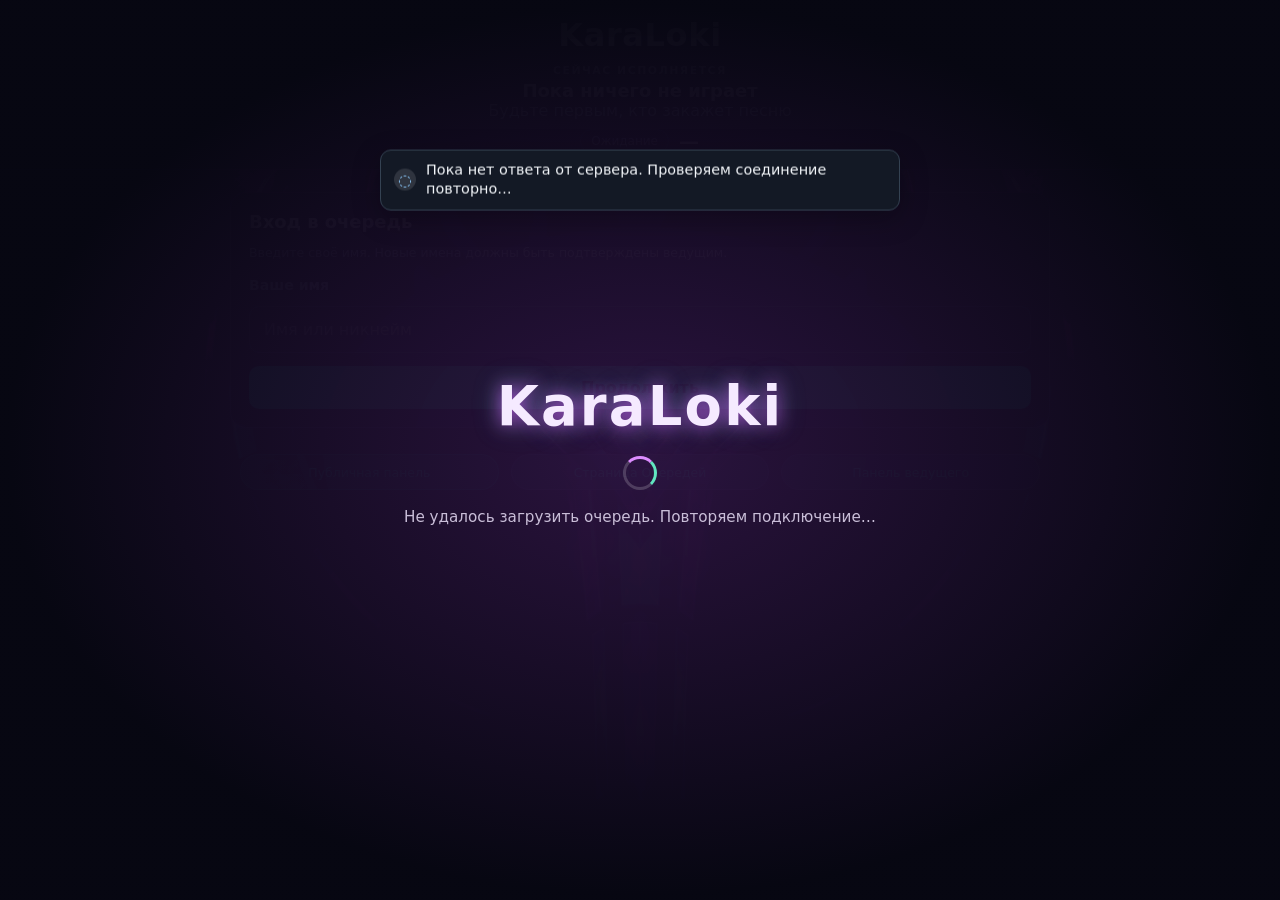
<file: index.html>
<!doctype html>
<html lang="ru">
<head>
  <meta charset="utf-8">
  <meta name="viewport" content="width=device-width, initial-scale=1">
  <meta name="theme-color" content="#090914">
  <title>KaraLoki v1.9.5 — Очередь караоке</title>
  <link rel="stylesheet" href="css/style.css?v=1952">
</head>
<body>
  <div id="global-notifications" class="global-notifications" aria-live="polite" aria-atomic="false"></div>
  <div id="startup-loading" class="startup-loading" role="status" aria-live="polite"><div class="loading-mark">KaraLoki</div><div class="loading-spinner"></div><div class="loading-text" id="startup-loading-text">Подключаемся к очереди…</div></div>
  <header class="site-header">
    <div class="brand">KaraLoki</div>
    <div class="now-playing">
      <div class="eyebrow">СЕЙЧАС ИСПОЛНЯЕТСЯ</div>
      <div id="current-song" class="current-title">Пока ничего не играет</div>
      <div id="current-requester" class="muted">Будьте первым, кто закажет песню</div>
      <div class="timer-line"><span id="playback-state" class="status-pill">Ожидание</span><span id="countdown" class="countdown">—</span></div>
    </div>
  </header>

  <main class="page">
    <section class="panel" id="guest-login-panel">
      <h2>Вход в очередь</h2>
      <p class="small muted">Введите своё имя. Новые имена должны быть подтверждены ведущим.</p>
      <form id="guest-login-form">
        <label for="guest-name-input">Ваше имя</label>
        <input id="guest-name-input" maxlength="32" autocomplete="nickname" placeholder="Имя или никнейм" required>
        <button type="submit" class="primary" id="guest-login-button">Продолжить</button>
        <p id="guest-login-message" class="message" aria-live="polite"></p>
      </form>
    </section>

    <section class="panel hidden" id="guest-pending-panel">
      <h2>Ожидайте подтверждения</h2>
      <p id="pending-message" class="message" aria-live="polite">Ожидайте подтверждения Администратора.</p>
      <p><strong id="pending-name"></strong></p>
      <button type="button" class="quiet compact" id="pending-rename">Изменить имя</button>
      <button type="button" id="pending-logout" class="quiet">Выйти</button>
    </section>

    <section class="panel hidden" id="guest-session-occupied-panel">
      <h2>Пользователь уже активен</h2>
      <p id="session-occupied-message" class="message">Это имя используется на другом устройстве.</p>
      <button type="button" class="quiet" id="occupied-cancel">Отмена</button>
    </section>
    <section class="panel hidden" id="guest-banned-panel">
      <h2>Доступ временно ограничен</h2>
      <p id="guest-ban-message" class="notice notice-ban"></p>
      <button type="button" id="banned-logout" class="quiet">Выйти</button>
    </section>

    <div id="public-content" class="hidden">
      <section class="panel request-panel">
                  <div class="section-heading">
          <h2>Заказать песню</h2>
        <div class="guest-heading-actions"><span class="count-pill">Вы: <strong id="confirmed-guest-name"></strong></span><button type="button" class="quiet compact" id="confirmed-rename">Изменить имя</button><button type="button" id="guest-logout" class="quiet compact hidden">Выйти</button></div>
        </div>
        <form id="request-form">
          <div class="field-row" id="request-fields">
            <label>Название песни
              <input id="song-input" name="song" maxlength="140" placeholder="Например: Take On Me" required>
            </label>
            <label>Исполнитель
              <input id="artist-input" name="artist" maxlength="100" placeholder="Например: a-ha">
            </label>
          </div>
          <button type="submit" id="request-button" class="primary">Добавить в очередь</button>
          <p id="request-message" class="message" aria-live="polite"></p>
          <div id="cooldown-box" class="cooldown hidden" aria-live="polite">
            <div>Пожалуйста подождите перед заказом следующей песни</div>
            <strong id="cooldown-countdown">15:00</strong>
          </div>
          <p id="guest-ban-inline" class="notice notice-ban hidden" aria-live="polite"></p>
        </form>
      </section>

      <section class="panel">
        <div class="section-heading"><h2>Трэклист</h2><span id="queue-count" class="count-pill">0 песен</span></div>
        <ol id="queue-list" class="queue-list"><li class="empty">Очередь пока пуста. Закажите первую песню!</li></ol>
      </section>
    </div>

    <footer class="footer footer-nav muted"><span aria-current="page">Публичная панель</span><a href="queue.html">Страница Очередей</a><a href="admin.html">Панель ведущего</a></footer>
  </main>
  <script src="js/config.js?v=1952"></script>
  <script src="js/state-sync.js?v=1952"></script>
  <script src="js/app.js?v=1952"></script>
</body>
</html>
</file>
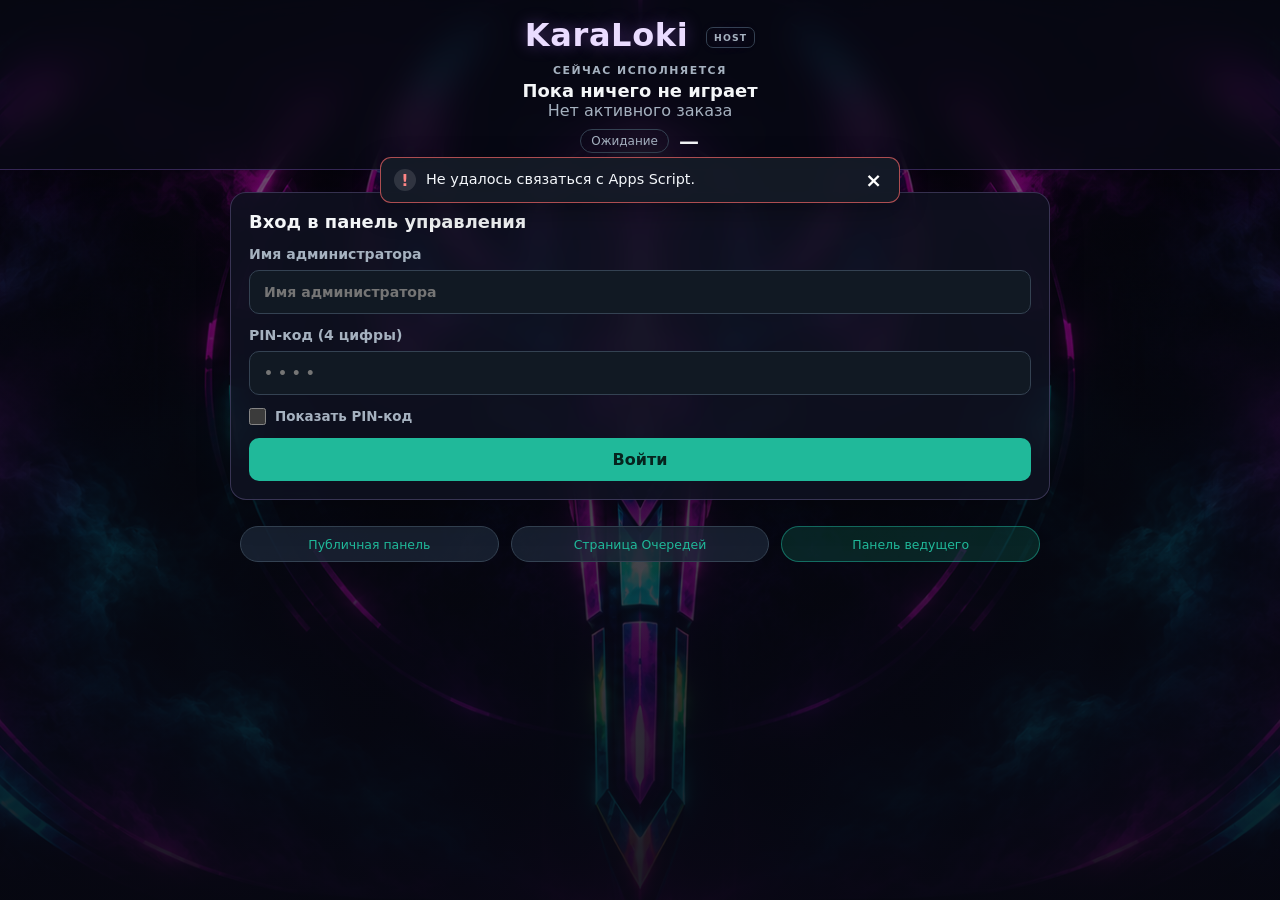
<file: admin.html>
<!doctype html>
<html lang="ru">
<head>
  <meta charset="utf-8">
  <meta name="viewport" content="width=device-width, initial-scale=1">
  <meta name="theme-color" content="#090914">
  <meta name="referrer" content="no-referrer">
  <title>KaraLoki v1.9.5 — Панель ведущего</title>
  <link rel="stylesheet" href="css/style.css?v=1952">
</head>
<body>
  <div id="global-notifications" class="global-notifications" aria-live="polite" aria-atomic="false"></div>
  <div id="startup-loading" class="startup-loading is-hidden" role="status" aria-live="polite"><div class="loading-mark">KaraLoki</div><div class="loading-spinner"></div><div class="loading-text">Открываем панель…</div></div>
  <header class="site-header">
    <div class="brand">KaraLoki <span class="admin-brand">HOST</span></div>
    <div class="now-playing">
      <div class="eyebrow">СЕЙЧАС ИСПОЛНЯЕТСЯ</div>
      <div id="current-song" class="current-title">Пока ничего не играет</div>
      <div id="current-requester" class="muted">Нет активного заказа</div>
      <div class="timer-line"><span id="playback-state" class="status-pill">Ожидание</span><span id="countdown" class="countdown">—</span></div>
    </div>
  </header>

  <main class="page admin-page">
    <section class="panel" id="login-panel">
      <h2>Вход в панель управления</h2>
      <form id="admin-login-form">
        <label for="admin-username">Имя администратора
          <input id="admin-username" type="text" maxlength="64" autocomplete="username" placeholder="Имя администратора" required>
        </label>
        <label for="admin-pin">PIN-код (4 цифры)
          <input id="admin-pin" type="password" inputmode="numeric" pattern="[0-9]{4}" maxlength="4" autocomplete="current-password" placeholder="••••" required>
        </label>
        <label class="visibility-toggle">
          <input id="show-admin-pin" type="checkbox">
          <span>Показать PIN-код</span>
        </label>
        <button class="primary" type="submit" id="login-button">Войти</button>
        <p id="login-message" class="message" aria-live="polite"></p>
      </form>
    </section>

    <div id="admin-loading" class="admin-loading hidden" role="status" aria-live="polite"><span class="loading-spinner"></span><span id="admin-loading-text">Выполняем действие…</span></div>
    <div id="admin-content" class="hidden">
      <section class="panel admin-workspace">
        <div class="section-heading">
          <h2>Панель ведущего</h2>
          <button id="lock-button" class="quiet compact" type="button">Выйти</button>
        </div>
        <nav class="admin-tabs" aria-label="Разделы панели">
          <button class="admin-tab active" type="button" data-tab="queue-tab">Очередь</button>
          <button class="admin-tab" type="button" data-tab="history-tab">История</button>
          <button class="admin-tab" type="button" data-tab="users-tab">Пользователи <span id="pending-count" class="tab-count">0</span></button>
          <button class="admin-tab" type="button" data-tab="settings-tab">Настройки</button>
        </nav>
      </section>

      <div id="queue-tab" class="admin-tab-panel">

        <section class="panel admin-request-workspace">
          <div class="playback-controls-section">
            <h2>Управление воспроизведением</h2>
            <div class="control-grid">
              <button id="pause-button" class="primary" type="button">Ⅱ Пауза</button>
              <button id="skip-button" class="secondary" type="button">Пропустить ⏭</button>
              <button id="event-mode-button" class="secondary" type="button">Выключить заказы</button>
            </div>
            <p id="control-message" class="message" aria-live="polite"></p>
          </div>
          <div class="admin-request-section">
          <h2>Заказать песню</h2>
          <form id="admin-request-form">
            <div class="field-row" id="admin-request-fields">
              <label>Название песни
                <input id="admin-song-input" maxlength="140" placeholder="Название песни" required>
              </label>
              <label>Исполнитель
                <input id="admin-artist-input" maxlength="100" placeholder="Исполнитель (необязательно)">
              </label>
            </div>
            <button class="primary" id="admin-request-button" type="submit">Добавить в очередь</button>
            <p id="admin-request-message" class="message" aria-live="polite"></p>
          </form>
          </div>
        </section>

        <section class="panel">
          <div class="section-heading"><h2>Очередь</h2><span id="queue-count" class="count-pill">0 песен</span></div>
          <ol id="queue-list" class="queue-list"><li class="empty">Очередь пуста.</li></ol>
          <div class="queue-footer-actions"><button id="shuffle-button" class="icon-button shuffle-icon-button" type="button" title="Перемешать песни" aria-label="Перемешать песни"><svg viewBox="0 0 24 24" aria-hidden="true"><path d="M16 3h5v5M4 20 21 3M21 16v5h-5M15 15l6 6M4 4l5 5"/></svg></button><button id="clear-queue-button" class="danger" type="button">Очистить очередь</button></div>
          <p id="queue-message" class="message" aria-live="polite"></p>
        </section>

      </div>

      <div id="history-tab" class="admin-tab-panel hidden">
        <section class="panel">
          <div class="section-heading history-section-heading">
            <h2>История песен</h2>
            <div class="history-heading-actions"><button id="clear-history-button" class="quiet compact" type="button">Очистить</button><span id="history-count" class="count-pill">0</span></div>
          </div>
          <ol id="history-list" class="queue-list history-list"><li class="empty">История пока пуста.</li></ol>
        </section>
      </div>

      <div id="users-tab" class="admin-tab-panel hidden">
        <section class="panel">
          <div class="section-heading"><h2>Ожидают подтверждения</h2><span id="pending-list-count" class="count-pill">0</span></div>
          <ol id="pending-users-list" class="user-list"><li class="empty">Нет ожидающих пользователей.</li></ol>
        </section>

        <section class="panel">
          <div class="section-heading"><h2>Подтверждённые пользователи</h2><span id="confirmed-count" class="count-pill">0</span></div>
          <ol id="confirmed-users-list" class="user-list"><li class="empty">Пока нет подтверждённых пользователей.</li></ol>
          <p id="users-message" class="message" aria-live="polite"></p>
        </section>
      </div>
      <div id="settings-tab" class="admin-tab-panel hidden">
        <section class="panel">
          <h2>Настройки мероприятия</h2>
          <label class="visibility-toggle"><input id="autoplay-setting" type="checkbox" checked> Автоматически запускать следующую песню</label>
          <label>Длительность песни (М:СС)<input id="song-duration-setting" type="text" inputmode="numeric" pattern="[0-9]{1,2}:[0-5][0-9]" placeholder="5:00" value="5:00"></label>
          <label>Задержка между заявками (М:СС)<input id="cooldown-setting" type="text" inputmode="numeric" pattern="[0-9]{1,3}:[0-5][0-9]" placeholder="15:00" value="15:00" maxlength="6"></label>
          <button id="save-settings-button" class="primary" type="button">Сохранить настройки</button>
          <p id="settings-message" class="message" aria-live="polite"></p>
        </section>
      </div>
    </div>

    <footer class="footer footer-nav muted"><a href="index.html">Публичная панель</a><a href="queue.html">Страница Очередей</a><span aria-current="page">Панель ведущего</span></footer>
  </main>
  <script src="js/config.js?v=1952"></script>
  <script src="js/state-sync.js?v=1952"></script>
  <script src="js/admin.js?v=1952"></script>
</body>
</html>
</file>
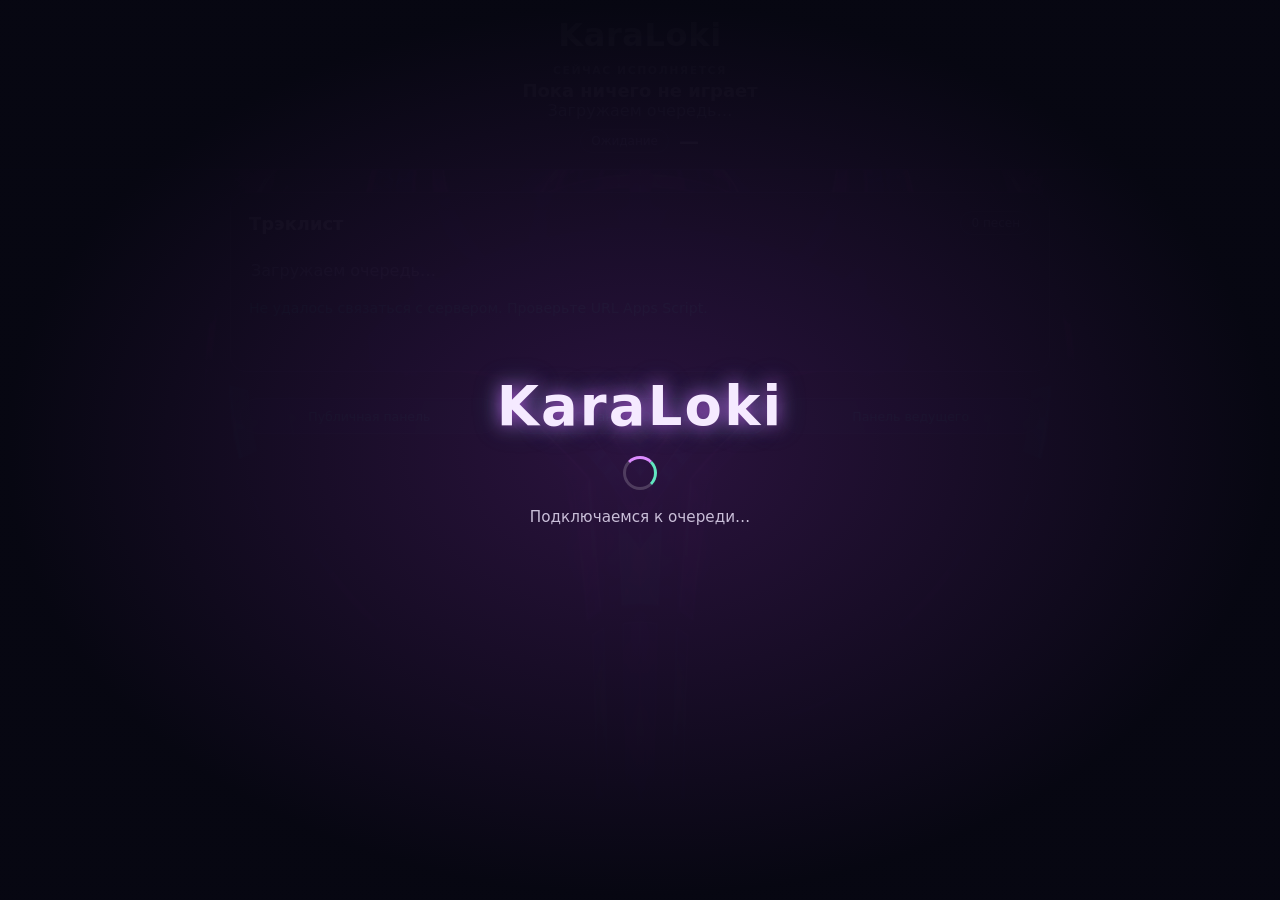
<file: queue.html>
<!doctype html>
<html lang="ru">
<head>
  <meta charset="utf-8">
  <meta name="viewport" content="width=device-width, initial-scale=1">
  <meta name="theme-color" content="#090914">
  <title>KaraLoki v1.9.5 — Страница Очередей</title>
  <link rel="stylesheet" href="css/style.css?v=1952">
</head>
<body>
  <div id="startup-loading" class="startup-loading" role="status" aria-live="polite">
    <div class="loading-mark">KaraLoki</div><div class="loading-spinner"></div>
    <div class="loading-text" id="startup-loading-text">Подключаемся к очереди…</div>
  </div>
  <header class="site-header">
    <div class="brand">KaraLoki</div>
    <div class="now-playing">
      <div class="eyebrow">СЕЙЧАС ИСПОЛНЯЕТСЯ</div>
      <div id="current-song" class="current-title">Пока ничего не играет</div>
      <div id="current-requester" class="muted">Загружаем очередь…</div>
      <div class="timer-line"><span id="playback-state" class="status-pill">Ожидание</span><span id="countdown" class="countdown">—</span></div>
    </div>
  </header>
  <main class="page queue-only-page">
    <section class="panel">
      <div class="section-heading"><h2>Трэклист</h2><span id="queue-count" class="count-pill">0 песен</span></div>
      <ol id="queue-list" class="queue-list"><li class="empty">Загружаем очередь…</li></ol>
      <p id="queue-error" class="message hidden" role="status" aria-live="polite"></p>
    </section>
    <footer class="footer footer-nav muted"><a href="index.html">Публичная панель</a><span aria-current="page">Страница Очередей</span><a href="admin.html">Панель ведущего</a></footer>
  </main>
  <script src="js/config.js?v=1952"></script>
  <script src="js/state-sync.js?v=1952"></script>
  <script src="js/queue.js?v=1952"></script>
</body>
</html>
</file>
<file: css/style.css>
:root {
  color-scheme: dark;
  --bg:#10151d; --panel:#1a222d; --panel2:#202b38; --text:#f4f6f8;
  --muted:#a6b2c0; --accent:#20b99a; --accent-dark:#11836e; --border:#344252;
  font-family:Inter,ui-sans-serif,system-ui,-apple-system,BlinkMacSystemFont,"Segoe UI",sans-serif;
}
*{box-sizing:border-box}
body{margin:0;background:var(--bg);color:var(--text)}
a{color:var(--accent);text-decoration:none}a:hover{text-decoration:underline}
.site-header{position:sticky;top:0;z-index:10;background:rgba(16,21,29,.96);backdrop-filter:blur(12px);border-bottom:1px solid var(--border);padding:16px max(18px,calc((100vw - 820px)/2));text-align:center}
.brand{font-size:2rem;font-weight:850;letter-spacing:.02em;color:var(--accent)}
.now-playing{margin:10px auto 0;max-width:820px}
.eyebrow{color:var(--muted);font-size:.68rem;font-weight:800;letter-spacing:.14em}
.current-title{font-size:1.12rem;font-weight:750;margin-top:3px;overflow-wrap:anywhere}
.muted{color:var(--muted)}
.timer-line{display:flex;justify-content:center;align-items:center;gap:10px;margin-top:9px;font-size:.85rem}
.status-pill,.count-pill{border:1px solid var(--border);border-radius:999px;padding:4px 10px;color:var(--muted);font-size:.75rem}
.countdown{font-variant-numeric:tabular-nums;font-size:1.25rem;font-weight:850;letter-spacing:.04em}
.countdown.paused{color:#f0c36a}
.page{width:min(820px,calc(100% - 28px));margin:22px auto 40px;display:grid;gap:16px}
.panel{background:var(--panel);border:1px solid var(--border);border-radius:16px;padding:18px;min-width:0}
h2{margin:0;font-size:1.12rem}
form,label{display:grid;gap:8px}
form{gap:13px;margin-top:14px}
label{color:var(--muted);font-size:.88rem;font-weight:650;min-width:0}
input{width:100%;min-width:0;padding:13px 14px;border-radius:10px;border:1px solid var(--border);background:#111923;color:var(--text);font:inherit}
input:focus{outline:2px solid var(--accent);border-color:transparent}
button{border:0;border-radius:10px;padding:12px 16px;font:inherit;font-weight:750;cursor:pointer}
button:disabled{opacity:.45;cursor:not-allowed}
.primary{background:var(--accent);color:#06241e}
.secondary{background:var(--panel2);color:var(--text);border:1px solid var(--border)}
.quiet{background:transparent;color:var(--muted);border:1px solid var(--border)}
.danger{background:#522d35;color:#ffe8eb;border:1px solid #82404c}
.section-heading{display:flex;justify-content:space-between;align-items:center;gap:12px}
.queue-list{list-style:none;padding:0;margin:14px 0 0;display:grid;gap:9px}
.queue-item{display:flex;align-items:center;gap:12px;padding:12px;background:var(--panel2);border-radius:11px;min-width:0}
.queue-number{color:var(--accent);font-weight:850;min-width:24px}
.queue-song{font-weight:700;overflow-wrap:anywhere}
.queue-requester{color:var(--muted);font-size:.82rem;margin-top:3px}
.empty{color:var(--muted);padding:12px 2px}
.message{min-height:1.2em;margin:8px 0 0;font-size:.88rem;color:var(--accent)}
.small{font-size:.78rem;line-height:1.5;margin-bottom:0}
.footer{text-align:center;font-size:.78rem;padding:10px}
.hidden{display:none!important}
.field-row{display:grid;grid-template-columns:1fr 1fr;gap:10px}
.cooldown{margin-top:4px;padding:12px;border:1px solid #806b3b;border-radius:10px;background:#332b1b;color:#f4d99a;font-size:.88rem;line-height:1.45}
.cooldown strong{display:block;font-size:1.35rem;font-variant-numeric:tabular-nums;margin-top:4px}
.admin-brand{display:inline-block;vertical-align:middle;margin-left:6px;padding:4px 7px;border:1px solid var(--border);border-radius:7px;color:var(--muted);font-size:.58rem;letter-spacing:.12em}
.admin-page{max-width:900px}
.control-grid{display:grid;grid-template-columns:repeat(3,minmax(0,1fr));gap:8px;margin-top:16px}
.control-grid button{min-height:54px;padding:10px 8px;font-size:.88rem;line-height:1.2;white-space:normal}
.compact{padding:7px 11px;font-size:.8rem}
.admin-queue-item{align-items:center}
.queue-item-body{min-width:0;flex:1}
.queue-actions{display:flex;gap:5px;flex-shrink:0}
.icon-button{width:36px;height:36px;padding:0;font-size:1rem}
.remove-button{color:#ffaaaa}
.room-code-row{display:flex;align-items:center;gap:12px;margin-top:12px}
.room-code{font-size:2rem;letter-spacing:.22em;color:var(--accent);font-variant-numeric:tabular-nums}
.history-list{max-height:360px;overflow-y:auto;padding-right:5px}
.danger-row{display:flex;justify-content:flex-end;margin-top:14px}
@media(max-width:520px){
 .site-header{padding:12px 14px}.brand{font-size:1.7rem}.current-title{font-size:1rem}
 .page{width:min(100% - 20px,900px);margin-top:12px;gap:12px}.panel{padding:15px;border-radius:13px}
 .field-row{gap:7px}.field-row input{padding:11px 9px;font-size:.9rem}
 .control-grid{grid-template-columns:repeat(3,minmax(0,1fr));gap:5px}.control-grid button{min-height:48px;padding:9px 4px;font-size:.76rem;line-height:1.15}
 .admin-queue-item{gap:7px}.queue-actions{gap:3px}.icon-button{width:31px;height:34px}
 .room-code{font-size:1.65rem}
}

.visibility-toggle{display:flex;grid-template-columns:none;flex-direction:row;align-items:center;gap:9px;cursor:pointer;font-size:.84rem;font-weight:550}
.visibility-toggle input{width:17px;height:17px;min-width:17px;margin:0;accent-color:var(--accent);cursor:pointer}
button.is-loading{opacity:.78;cursor:progress}

/* v1.4 guest approval and admin tabs */
.notice{padding:12px 14px;border-radius:10px;font-size:.9rem;line-height:1.45}
.notice-wait{background:#332b1b;border:1px solid #806b3b;color:#f4d99a}
.notice-ban{background:#3b2027;border:1px solid #82404c;color:#ffd7dc}
.admin-tabs{display:grid;grid-template-columns:1fr 1fr;gap:8px}
.admin-tab{background:var(--panel2);color:var(--muted);border:1px solid var(--border);min-height:48px}
.admin-tab.active{background:var(--accent);color:#06241e;border-color:var(--accent);}
.tab-count{display:inline-flex;align-items:center;justify-content:center;min-width:22px;height:22px;margin-left:5px;padding:0 6px;border-radius:999px;background:rgba(0,0,0,.18);font-size:.75rem}
.admin-tab-panel{display:grid;gap:16px}
.user-list{list-style:none;padding:0;margin:14px 0 0;display:grid;gap:10px}
.user-entry,.confirmed-entry{padding:11px 12px;background:var(--panel2);border-radius:11px;min-width:0}
.user-entry{display:flex;align-items:center;justify-content:space-between;gap:12px}
.user-name{display:block;overflow-wrap:anywhere}
.user-actions{display:flex;align-items:center;gap:7px;flex-shrink:0}
.icon-button.square-action{width:40px;height:40px;min-width:40px;padding:0;border-radius:5px;border:1px solid var(--border);display:inline-flex;align-items:center;justify-content:center;font-size:1.15rem;line-height:1}
.icon-button.allow-square{background:#173f35;color:#75e0bb;border-color:#28775f}
.icon-button.deny-square{background:#48252d;color:#ff9ca8;border-color:#85414d}
.icon-button.ban-square{background:#48252d;color:#ff9ca8;border-color:#85414d;font-size:1.1rem}
.confirmed-entry .user-name{margin-bottom:8px}
.cooldown-row{display:flex;align-items:center;gap:9px;min-width:0}
.cooldown-label{color:var(--muted);font-size:.78rem;white-space:nowrap}
.cooldown-value{font-size:.88rem;font-weight:750;font-variant-numeric:tabular-nums;min-width:54px}
.cooldown-spacer{height:1px;flex:1;border-bottom:1px solid var(--border);min-width:8px}
@media(max-width:520px){
 .admin-tabs{gap:6px}.admin-tab{padding:10px}
 .user-entry,.confirmed-entry{padding:10px}
 .cooldown-row{gap:6px}.cooldown-label{font-size:.72rem}.cooldown-value{min-width:48px;font-size:.82rem}
 .icon-button.square-action{width:36px;height:36px;min-width:36px}
}

/* v1.5: compact square user controls and recent playback list */
.icon-button.square-action{width:40px;height:40px;min-width:40px;border-radius:5px}
.icon-button.restrict-square{background:#48252d;color:#ff9ca8;border-color:#85414d;font-size:1rem}
#recent-list .queue-item{padding:9px 12px}
#recent-list .queue-number{min-width:8px}
@media(max-width:520px){.icon-button.square-action{width:36px;height:36px;min-width:36px}}


/* v1.6 visual refresh: horned microphone background, responsive dark overlays */
body{
  min-height:100vh;
  background-color:#080913;
  background-image:
    linear-gradient(180deg,rgba(7,8,18,.42) 0%,rgba(7,8,18,.66) 42%,rgba(7,8,18,.92) 100%),
    url("../assets/karaloki-background.png");
  background-repeat:no-repeat;
  background-position:center top;
  background-size:cover;
  background-attachment:fixed;
}
.site-header{
  background:rgba(8,9,20,.82);
  border-bottom:1px solid rgba(126,91,190,.38);
  box-shadow:0 8px 28px rgba(0,0,0,.28);
  backdrop-filter:blur(16px);
}
.brand{
  color:#eadcff;
  text-shadow:0 0 16px rgba(178,111,255,.36);
}
.panel{
  background:rgba(15,18,32,.88);
  border-color:rgba(116,102,157,.42);
  box-shadow:0 12px 34px rgba(0,0,0,.22);
  backdrop-filter:blur(12px);
}
.queue-list#queue-list{
  max-height:min(58vh,520px);
  overflow-y:auto;
  overscroll-behavior:contain;
  scrollbar-width:thin;
  scrollbar-color:rgba(178,111,255,.62) rgba(14,16,29,.55);
  padding-right:5px;
}
#queue-list::-webkit-scrollbar{width:8px}
#queue-list::-webkit-scrollbar-track{background:rgba(14,16,29,.55);border-radius:10px}
#queue-list::-webkit-scrollbar-thumb{background:rgba(178,111,255,.62);border-radius:10px}
.public-queue-item.previous{opacity:.72;background:rgba(30,31,50,.72)}
.public-queue-item.current{
  background:linear-gradient(100deg,rgba(113,39,135,.46),rgba(16,75,80,.48));
  border:1px solid rgba(73,226,202,.72);
  box-shadow:0 0 18px rgba(50,210,194,.13),inset 0 0 18px rgba(184,72,255,.08);
}
.public-queue-item.current .queue-song{font-size:1.02rem}
.current-queue-marker{
  display:inline-block;
  margin-bottom:4px;
  color:#70efd0;
  font-size:.62rem;
  font-weight:850;
  letter-spacing:.13em;
}
.public-queue-item.upcoming .queue-number{color:#d58bff}
@media(max-width:520px){
  body{
    background-size:auto 55vh;
    background-position:center top;
    background-attachment:fixed;
    background-image:
      linear-gradient(180deg,rgba(7,8,18,.32) 0%,rgba(7,8,18,.72) 34%,rgba(7,8,18,.96) 68%),
      url("../assets/karaloki-background.png");
  }
  .site-header{background:rgba(8,9,20,.86)}
  .brand{font-size:1.65rem}
  .queue-list#queue-list{max-height:54vh}
}
/* v1.7 queue and controls */
.admin-tabs{grid-template-columns:repeat(4,minmax(0,1fr))}
.my-request{border:1px solid #e8b85b!important;background:linear-gradient(100deg,rgba(122,77,20,.38),rgba(35,32,48,.8))!important;box-shadow:0 0 14px rgba(232,184,91,.16)}
.drag-armed{outline:2px dashed #d58bff;opacity:.8}
.drag-handle{font-size:1.1rem;color:#e2b5ff;background:rgba(130,70,170,.2);border:1px solid rgba(213,139,255,.45)}
#queue-list{max-height:min(58vh,520px);overflow-y:auto;overscroll-behavior:contain}
@media(max-width:520px){.admin-tabs{grid-template-columns:repeat(2,minmax(0,1fr))}}

/* Initial connection screen */
.startup-loading{position:fixed;inset:0;z-index:9999;display:flex;flex-direction:column;align-items:center;justify-content:center;gap:18px;background:radial-gradient(ellipse at center,rgba(45,20,65,.96),rgba(7,7,18,.99) 70%);color:#f5eaff;transition:opacity .2s ease,visibility .2s ease}
.startup-loading.is-hidden{opacity:0;visibility:hidden;pointer-events:none}
.loading-mark{font-size:clamp(2rem,7vw,3.4rem);font-weight:900;letter-spacing:.04em;text-shadow:0 0 18px rgba(218,85,255,.7),0 0 28px rgba(65,235,190,.35)}
.loading-spinner{width:34px;height:34px;border:3px solid rgba(255,255,255,.18);border-top-color:#dc8cff;border-right-color:#61e6c0;border-radius:50%;animation:kl-spin .8s linear infinite}
.loading-text{font-size:.95rem;color:#c9bed8}
@keyframes kl-spin{to{transform:rotate(360deg)}}


/* v1.7.1: keep playback controls aligned in one row */
.control-grid{grid-template-columns:repeat(3,minmax(0,1fr));align-items:stretch}
.control-grid button{min-width:0;min-height:58px;padding:10px 9px;font-size:clamp(.72rem,1.45vw,.96rem);line-height:1.2;white-space:normal;overflow-wrap:anywhere}
@media(max-width:520px){
 .control-grid{grid-template-columns:repeat(3,minmax(0,1fr));gap:6px}
 .control-grid button{min-height:62px;padding:8px 5px;font-size:clamp(.65rem,2.5vw,.82rem)}
}

/* v1.8: consistent four-way drag handle rendered as inline SVG */
.drag-handle{display:inline-flex;align-items:center;justify-content:center;min-width:36px;min-height:36px;padding:7px;border:1px solid rgba(80,220,220,.38);border-radius:9px;background:rgba(20,25,45,.72);color:#72e7e4;cursor:grab}
.drag-handle svg{width:20px;height:20px;fill:none;stroke:currentColor;stroke-width:1.8;stroke-linecap:round;stroke-linejoin:round}
.drag-handle:active{cursor:grabbing}
.drag-armed .drag-handle{background:rgba(40,220,190,.18);border-color:#61f0d0;box-shadow:0 0 12px rgba(60,240,210,.3)}
.drag-armed{outline:1px dashed rgba(97,240,208,.55);outline-offset:2px}


/* v1.8.1 queue controls and user-list scrolling */
.queue-actions .icon-button{width:34px;height:34px;min-width:34px}
.queue-actions .icon-button:disabled{opacity:.28}
.queue-footer-actions{display:flex;justify-content:flex-end;align-items:center;gap:9px;margin-top:14px}
.shuffle-icon-button{display:inline-flex;align-items:center;justify-content:center;border:1px solid rgba(213,139,255,.48);background:rgba(130,70,170,.18);color:#e2b5ff}
.shuffle-icon-button svg{width:19px;height:19px;fill:none;stroke:currentColor;stroke-width:1.8;stroke-linecap:round;stroke-linejoin:round}
.shuffle-icon-button:disabled{opacity:.35}
#confirmed-users-list{max-height:min(48vh,390px);overflow-y:auto;overscroll-behavior:contain;padding-right:5px;scrollbar-width:thin;scrollbar-color:rgba(178,111,255,.62) rgba(14,16,29,.55)}
#confirmed-users-list::-webkit-scrollbar{width:8px}
#confirmed-users-list::-webkit-scrollbar-track{background:rgba(14,16,29,.55);border-radius:10px}
#confirmed-users-list::-webkit-scrollbar-thumb{background:rgba(178,111,255,.62);border-radius:10px}
#queue-list.is-reordering{user-select:none}
#queue-list .upcoming[draggable="true"]{cursor:grabbing}
@media(max-width:520px){.queue-actions .icon-button{width:30px;height:32px;min-width:30px}.queue-actions{gap:2px}.queue-footer-actions{gap:7px}}

/* v1.8.2 responsive admin feedback and compact confirmed users */
.admin-loading{position:fixed;z-index:1000;top:16px;left:50%;transform:translateX(-50%);display:flex;align-items:center;gap:10px;padding:10px 15px;border:1px solid rgba(120,225,205,.45);border-radius:12px;background:rgba(15,22,32,.96);box-shadow:0 8px 28px rgba(0,0,0,.38);color:var(--text);font-size:.86rem;max-width:calc(100vw - 24px)}
.admin-loading .loading-spinner{width:19px;height:19px;flex:0 0 19px;border-width:2px}
#confirmed-users-list{max-height:min(42vh,330px);overflow-y:auto;overscroll-behavior:contain;padding-right:5px;scrollbar-width:thin}
.confirmed-entry{padding:8px 10px}.confirmed-entry .user-name{margin-bottom:5px}.confirmed-entry .cooldown-row{gap:6px}.confirmed-entry .icon-button.square-action{width:32px;height:32px;min-width:32px;font-size:.95rem}
.rename-square{background:rgba(80,110,155,.2);color:#b9d7ff;border-color:#536d91}
.is-pending-action{opacity:.55;pointer-events:none}
.queue-footer-actions{justify-content:flex-end}
.shuffle-icon-button{width:40px;height:40px;min-width:40px;padding:0}
.shuffle-icon-button svg{width:20px;height:20px}
@media(max-width:520px){.confirmed-entry .icon-button.square-action{width:29px;height:30px;min-width:29px}.admin-loading{top:8px;font-size:.78rem}}

/* v1.8.3 guest tracklist/request spacing parity */
#public-content > .panel + .panel{margin-top:16px}

.guest-heading-actions{display:flex;align-items:center;gap:8px;flex-wrap:wrap}


/* v1.8.4 unified Admin workspace and Guest layout corrections */
.admin-workspace{display:grid;gap:16px}
.admin-workspace .admin-tabs{margin:0}
.playback-controls-section{border-top:1px solid rgba(126,91,190,.38);padding-top:15px}
.playback-controls-section .control-grid{margin-top:12px}
#public-content{display:grid;gap:16px}
#public-content > .panel + .panel{margin-top:0}
.guest-heading-actions{display:flex;flex-direction:column;align-items:flex-end;gap:6px}
.guest-heading-actions .count-pill{white-space:nowrap}
@media(max-width:520px){.admin-workspace{gap:13px}.playback-controls-section{padding-top:12px}.guest-heading-actions{gap:5px}}


/* v1.8.5 Admin panel spacing and combined playback/request workspace */
#admin-content{display:grid;gap:16px}
.admin-workspace{display:block}
.admin-workspace .admin-tabs{margin-top:16px}
#admin-content .admin-tab-panel{gap:16px}
.admin-request-workspace{display:grid;gap:18px}
.admin-request-workspace .playback-controls-section{border-top:0;padding-top:0}
.admin-request-section{border-top:1px solid var(--border);padding-top:18px}
@media(max-width:520px){#admin-content{gap:12px}.admin-request-workspace{gap:15px}.admin-request-section{padding-top:15px}}


/* v1.8.6 hotfix: aligned guest account controls and event settings */
.guest-heading-actions{display:flex;flex-direction:row;align-items:center;justify-content:flex-end;gap:8px;flex-wrap:nowrap}
.guest-heading-actions .count-pill{white-space:nowrap;min-height:38px;display:inline-flex;align-items:center}
.guest-heading-actions button{min-height:38px;white-space:nowrap}
#settings-tab .panel{display:grid;gap:14px}
#settings-tab .panel>label{margin:0}
#settings-tab #save-settings-button{justify-self:start;min-height:42px;margin-top:2px;padding-inline:18px}
#event-mode-button{min-height:58px;padding:10px 14px;white-space:normal}
@media(max-width:520px){
 .guest-heading-actions{gap:6px;flex-wrap:wrap}
 .guest-heading-actions .count-pill,.guest-heading-actions button{min-height:36px}
 #settings-tab #save-settings-button{width:100%;justify-self:stretch}
}


/* v1.8.6 final polish */
#confirmed-guest-name{margin-left:4px}
#history-tab #clear-history-button{margin-top:10px;justify-self:start}
.history-action-icon svg{display:block;width:18px;height:18px;flex:0 0 18px}
.history-action-icon{display:inline-flex;align-items:center;justify-content:center}

/* v1.8.7.1 active-session indicators and compact violet logout action */
.presence-light{display:inline-block;width:9px;height:9px;min-width:9px;border-radius:50%;margin-right:7px;vertical-align:middle;box-shadow:0 0 7px currentColor}
.presence-light.online{background:#35d477;color:#35d477}
.presence-light.recent{background:#f0c34e;color:#f0c34e}
.presence-light.offline{background:#f05a67;color:#f05a67}
.session-logout-square{background:rgba(143,91,190,.2);color:#c78cff;border-color:#76509a;font-size:1rem}
.session-logout-square svg{width:17px;height:17px;fill:none;stroke:currentColor;stroke-width:1.9;stroke-linecap:round;stroke-linejoin:round}
.session-logout-square:disabled{opacity:.35;cursor:not-allowed}
.session-transfer-notice{margin:0 0 14px;padding:13px;border:1px solid rgba(183,125,238,.65);border-radius:10px;background:rgba(93,53,125,.22);color:var(--text)}
.session-transfer-notice p{margin:7px 0;color:var(--muted);font-size:.88rem}
.session-transfer-actions{display:flex;gap:9px;margin-top:10px}
.session-transfer-actions button{flex:1}
@media(max-width:520px){.presence-light{width:8px;height:8px;min-width:8px;margin-right:5px}.session-transfer-actions{flex-direction:column}}
.session-request-mark{font-size:.72rem;font-weight:650;color:#c78cff;margin-left:5px}
/* Keep the temporary access restriction action amber, distinct from red re-approval. */
.icon-button.ban-square{background:#493b21;color:#fbbf24;border-color:#80652f}

/* v1.8.7.1.1: per-user action feedback stays inside the affected user card. */
.user-inline-feedback{margin:7px 0 0;padding:7px 10px;border-radius:7px;font-size:.82rem;line-height:1.35;background:rgba(52,211,153,.10);border:1px solid rgba(52,211,153,.24);color:#7ee7b7}
.user-inline-feedback.is-error{background:rgba(248,113,113,.10);border-color:rgba(248,113,113,.25);color:#fca5a5}
.user-inline-feedback.hidden{display:none}


/* v1.8.7.2 compact user metadata and pending-request panel */
#pending-users-list{max-height:min(38vh,300px);overflow-y:auto;overscroll-behavior:contain;padding-right:5px;scrollbar-width:thin;scrollbar-color:rgba(178,111,255,.62) rgba(14,16,29,.55)}
#pending-users-list::-webkit-scrollbar{width:8px}
#pending-users-list::-webkit-scrollbar-track{background:rgba(14,16,29,.55);border-radius:10px}
#pending-users-list::-webkit-scrollbar-thumb{background:rgba(178,111,255,.62);border-radius:10px}
.user-entry{align-items:center;gap:12px}
.pending-user-body{min-width:0;flex:1}
.user-device-meta{display:flex;align-items:center;gap:14px;margin-top:4px;color:var(--muted);font-size:.76rem;flex-wrap:wrap}
.pending-user-actions .icon-button.square-action{width:46px;height:46px;min-width:46px;font-size:1.25rem}
.confirmed-info-row{display:grid;grid-template-columns:minmax(150px,1fr) minmax(100px,.72fr) auto;align-items:center;gap:12px;min-width:0}
.confirmed-device-meta{display:flex;flex-direction:column;align-items:flex-start;gap:3px;color:var(--muted);font-size:.74rem;min-width:0;font-variant-numeric:tabular-nums}
.confirmed-cooldown{display:flex;flex-direction:column;align-items:center;justify-content:center;text-align:center;min-width:0;gap:3px}
.confirmed-cooldown .cooldown-value{min-width:0}
.confirmed-user-actions{justify-content:flex-end;gap:6px}
.confirmed-entry .user-name{margin-bottom:7px}
.confirmed-entry .icon-button.square-action{width:36px;height:36px;min-width:36px;font-size:1rem}
.session-logout-square{background:rgba(137,84,189,.20)!important;color:#d8b4ff!important;border-color:#8954bd!important}
.user-inline-feedback{margin-top:7px}
@media(max-width:650px){.confirmed-info-row{grid-template-columns:minmax(105px,1fr) minmax(75px,.65fr) auto;gap:7px}.confirmed-entry .icon-button.square-action{width:32px;height:32px;min-width:32px}.confirmed-user-actions{gap:3px}.confirmed-device-meta{font-size:.66rem}.pending-user-actions .icon-button.square-action{width:44px;height:44px;min-width:44px}}
@media(max-width:420px){.confirmed-info-row{grid-template-columns:minmax(88px,1fr) minmax(60px,.55fr) auto;gap:5px}.confirmed-entry .icon-button.square-action{width:29px;height:30px;min-width:29px}.confirmed-user-actions{gap:2px}.confirmed-device-meta{font-size:.61rem}.confirmed-user-actions .icon-button{font-size:.85rem}}

/* v1.8.8 interaction polish */
#admin-pin{letter-spacing:.35em;font-variant-numeric:tabular-nums;}
#transfer-request-message{min-height:1.5em;}
#request-session-transfer,#occupied-cancel{width:100%;min-height:44px;}
#pending-rename,#pending-logout{min-width:140px;min-height:44px;}
.session-transfer-actions button{min-width:44px;min-height:44px;}

/* v1.8.8 interaction polish */
#admin-pin{letter-spacing:.35em;font-variant-numeric:tabular-nums;}
#transfer-request-message{min-height:1.5em;}
#request-session-transfer,#occupied-cancel{width:100%;min-height:44px;}
#pending-rename,#pending-logout{min-width:140px;min-height:44px;}
.session-transfer-actions button{min-width:44px;min-height:44px;}

.user-entry.shared-device,.confirmed-entry.shared-device{outline:1px solid rgba(255,190,80,.65);background:rgba(255,190,80,.055);}


/* v1.9.0 UI correction: transient status messages and consistent user cards */
.message:empty{display:none!important}
.confirmed-info-row{
  position:relative;
  display:flex;
  align-items:center;
  justify-content:space-between;
  gap:12px;
  min-width:0;
}
.confirmed-device-meta{
  flex:1 1 0;
  min-width:0;
  padding-right:150px;
}
.confirmed-cooldown{
  position:absolute;
  left:50%;
  top:50%;
  transform:translate(-50%,-50%);
  width:116px;
  min-width:116px;
  pointer-events:none;
}
.confirmed-user-actions{
  flex:0 0 auto;
  margin-left:auto;
}
#pending-users-list .user-entry{
  display:flex;
  align-items:center;
  gap:12px;
  min-height:68px;
  padding:9px 10px;
  border-radius:12px;
}
#pending-users-list .pending-user-body{
  flex:1 1 auto;
  min-width:0;
  display:flex;
  flex-direction:column;
  justify-content:center;
  gap:3px;
}
#pending-users-list .pending-user-body .user-name{margin:0}
#pending-users-list .user-device-meta{
  display:flex;
  align-items:center;
  gap:14px;
  margin:0;
  min-width:0;
  color:var(--muted);
  font-size:.74rem;
  flex-wrap:wrap;
  font-variant-numeric:tabular-nums;
}
#pending-users-list .pending-user-actions{
  flex:0 0 auto;
  display:flex;
  align-items:center;
  justify-content:flex-end;
  gap:6px;
}
#pending-users-list .pending-user-actions .icon-button.square-action{
  width:36px;
  height:36px;
  min-width:36px;
  font-size:1rem;
}
@media(max-width:620px){
  .confirmed-info-row{gap:8px}
  .confirmed-device-meta{padding-right:0;max-width:calc(100% - 94px)}
  .confirmed-cooldown{
    position:static;
    transform:none;
    width:auto;
    min-width:76px;
    flex:0 0 76px;
  }
  .confirmed-user-actions{gap:3px}
  .confirmed-entry .icon-button.square-action{width:30px;height:30px;min-width:30px}
  #pending-users-list .pending-user-actions .icon-button.square-action{width:32px;height:32px;min-width:32px}
}


/* v1.9 UI Fix 1.1 — per-user feedback stays inside the existing card */
.confirmed-entry,
#pending-users-list .user-entry{
  display:grid;
  grid-template-columns:minmax(0,1fr);
  align-items:initial;
}
.confirmed-entry > .user-name{grid-row:1}
.confirmed-entry > .confirmed-info-row{grid-row:2}
.confirmed-entry > .user-inline-feedback{grid-row:3;width:100%;box-sizing:border-box}
#pending-users-list .user-entry > .pending-user-body{grid-row:1;grid-column:1}
#pending-users-list .user-entry > .pending-user-actions{grid-row:1;grid-column:1;justify-self:end;align-self:center}
#pending-users-list .user-entry > .user-inline-feedback{grid-row:2;grid-column:1;width:100%;box-sizing:border-box}
.user-inline-feedback{margin:7px 0 0;padding:7px 10px;border-radius:7px;font-size:.82rem;line-height:1.35}


/* v1.9.2 — shared Users-tab alignment and consistent notification behaviour */
.user-info-block{display:flex;flex-direction:column;align-items:flex-start;justify-content:center;min-width:0;gap:0}
.user-info-block .user-name,
.confirmed-entry > .user-name{margin:0 0 5px;line-height:1.25}
.user-meta-common,
.confirmed-device-meta{
  display:flex!important;
  flex-direction:column!important;
  align-items:flex-start!important;
  justify-content:center;
  gap:3px!important;
  margin:0!important;
  color:var(--muted);
  font-size:.74rem!important;
  line-height:1.35;
  font-variant-numeric:tabular-nums;
  min-width:0;
}
.user-meta-common span,
.confirmed-device-meta span{display:block;min-width:0;overflow-wrap:anywhere}
.confirmed-info-row{
  align-items:center!important;
  min-height:62px;
}
.confirmed-cooldown{
  align-self:center!important;
  justify-self:center;
  min-height:48px;
  display:flex!important;
  flex-direction:column;
  align-items:center!important;
  justify-content:center!important;
  text-align:center;
}
.confirmed-user-actions{
  align-self:center!important;
  justify-self:end;
  display:flex;
  align-items:center!important;
  justify-content:flex-end;
}
.pending-user-body{display:flex;flex-direction:column;justify-content:center;align-self:center;min-width:0}
.pending-user-actions{align-self:center}
.confirmed-entry .user-name,
#pending-users-list .user-entry .user-name{font-size:inherit}
.request-submitting-hidden{display:none!important}
#request-message{min-height:0}
#request-message:empty{display:none}

@media(min-width:651px){
  .confirmed-info-row{position:relative;display:flex!important;justify-content:space-between;gap:12px}
  .confirmed-device-meta{flex:1 1 auto;padding-right:150px}
  .confirmed-cooldown{position:absolute!important;left:50%;top:50%;transform:translate(-50%,-50%);width:116px;min-width:116px;min-height:48px}
  .confirmed-user-actions{flex:0 0 auto;margin-left:auto}
}


/* v1.9.3 — unified Admin user cards and optimistic song requests */
.unified-user-card{
  display:grid!important;
  grid-template-columns:minmax(0,1fr);
  gap:0!important;
  padding:10px 12px!important;
}
.unified-user-row{
  display:grid!important;
  grid-template-columns:minmax(0,1fr) 132px auto;
  align-items:center!important;
  gap:12px!important;
  min-height:62px;
  min-width:0;
}
.unified-user-info{min-width:0;display:flex;flex-direction:column;justify-content:center;align-items:flex-start;gap:5px}
.unified-user-info .user-name{margin:0!important;line-height:1.2}
.unified-user-info .user-meta-common{display:flex!important;flex-direction:column!important;align-items:flex-start;gap:3px!important;margin:0!important;font-size:.74rem;line-height:1.3;color:var(--muted);font-variant-numeric:tabular-nums}
.unified-user-info .user-meta-common span{display:block;overflow-wrap:anywhere}
.unified-user-row .confirmed-cooldown{width:132px;min-width:132px;align-self:center;justify-self:center;text-align:center;display:flex;flex-direction:column;align-items:center;justify-content:center;gap:3px}
.unified-user-actions{display:flex;align-items:center;justify-content:flex-end;gap:7px;justify-self:end;align-self:center}
.unified-user-actions .icon-button.square-action{width:50px;height:50px;min-width:50px;max-width:50px;font-size:1.15rem}
.pending-user-actions .icon-button.square-action{width:50px;height:50px;min-width:50px;max-width:50px}
.unified-user-card .user-inline-feedback{grid-column:1;margin-top:7px}
.pending-song{opacity:.56!important;border:1px dashed var(--accent)!important;position:relative}
.pending-song .pending-song-status{display:inline-flex;align-items:center;gap:6px;color:var(--accent);font-size:.72rem;margin-top:3px}
.pending-song .pending-song-status:before{content:"";width:7px;height:7px;border-radius:50%;background:currentColor;animation:pendingPulse 1s ease-in-out infinite alternate}
@keyframes pendingPulse{from{opacity:.35}to{opacity:1}}
#request-fields input:disabled,#admin-request-fields input:disabled{opacity:.72;cursor:wait}
#admin-request-message:empty{display:none}
#admin-request-form .message{min-height:0}
@media(max-width:760px){
  .unified-user-row{grid-template-columns:minmax(0,1fr) 92px auto;gap:6px!important}
  .unified-user-row .confirmed-cooldown{width:92px;min-width:92px}
  .unified-user-actions{gap:4px}
  .unified-user-actions .icon-button.square-action,
  .pending-user-actions .icon-button.square-action{width:40px;height:40px;min-width:40px;max-width:40px}
}
@media(max-width:540px){
  .unified-user-row{grid-template-columns:minmax(0,1fr) 72px auto;gap:4px!important}
  .unified-user-row .confirmed-cooldown{width:72px;min-width:72px}
  .unified-user-actions{gap:2px}
  .unified-user-actions .icon-button.square-action,
  .pending-user-actions .icon-button.square-action{width:32px;height:32px;min-width:32px;max-width:32px;font-size:.9rem}
}


/* v1.9.4 — shared cascading global notifications */
.global-notifications{
  position:fixed;z-index:99999;top:20%;left:50%;transform:translate(-50%,-50%);
  width:min(520px,calc(100vw - 24px));display:flex;flex-direction:column;gap:8px;
  pointer-events:none;
}
.global-notice{
  display:flex;align-items:center;gap:10px;min-height:44px;padding:10px 13px;
  border:1px solid var(--border);border-radius:11px;background:rgba(20,27,38,.96);
  color:#f4f7fb;box-shadow:0 8px 28px rgba(0,0,0,.28);backdrop-filter:blur(10px);
  pointer-events:auto;animation:globalNoticeIn .18s ease-out;
}
.global-notice-icon{width:22px;height:22px;flex:0 0 22px;border-radius:50%;display:grid;place-items:center;font-weight:800;background:rgba(255,255,255,.12)}
.global-notice-text{flex:1;min-width:0;font-size:.9rem;line-height:1.35;overflow-wrap:anywhere}
.global-notice.is-success .global-notice-icon{color:#7ee0ad}
.global-notice.is-loading .global-notice-icon{color:#8ecbff;animation:globalSpin 1.1s linear infinite}
.global-notice.is-error{border-color:rgba(255,105,105,.65)}
.global-notice.is-error .global-notice-icon{color:#ff8585}
.global-notice-close{border:0;background:transparent;color:#fff;font-size:1.25rem;cursor:pointer;padding:0 4px}
@keyframes globalNoticeIn{from{opacity:0;transform:translateY(-7px)}to{opacity:1;transform:translateY(0)}}
@keyframes globalSpin{to{transform:rotate(360deg)}}
#admin-loading{display:none!important}

/* v1.9.4.3: consistent bottom navigation across public, queue-only and admin pages */
.footer-nav{display:flex;align-items:center;gap:14px;width:100%;box-sizing:border-box}
.footer-nav .footer-spacer{flex:1}
.footer-nav a[aria-current="page"]{color:var(--accent,#18c7aa);pointer-events:none}
.queue-only-page>.panel{min-height:180px}

/* v1.9.4.4: three-way navigation, in public / queue / admin order */
.footer-nav{display:grid;grid-template-columns:1fr 1fr 1fr;align-items:center;gap:12px}
.footer-nav a:nth-child(2),.footer-nav span:nth-child(2){text-align:center}
.footer-nav a:last-child,.footer-nav span:last-child{text-align:right}
@media(max-width:420px){.footer-nav{gap:6px;font-size:.78rem}}

/* v1.9.4.5 notification placement override */
.global-notifications{top:20% !important}


/* v1.9.4.8 Admin panel corrections */
#pending-users-list{
  max-height:min(38vh,300px)!important;height:auto!important;
  overflow-x:hidden!important;overflow-y:auto!important;overscroll-behavior:contain;
  padding-right:5px!important;scrollbar-width:thin!important;
  scrollbar-color:rgba(178,111,255,.62) rgba(14,16,29,.55)!important;
}
#confirmed-users-list{
  max-height:min(42vh,330px)!important;height:auto!important;
  overflow-x:hidden!important;overflow-y:auto!important;overscroll-behavior:contain;
  padding-right:5px!important;scrollbar-width:thin!important;
  scrollbar-color:rgba(178,111,255,.62) rgba(14,16,29,.55)!important;
}
#pending-users-list::-webkit-scrollbar,#confirmed-users-list::-webkit-scrollbar{width:8px;height:0}
#pending-users-list::-webkit-scrollbar-track,#confirmed-users-list::-webkit-scrollbar-track{background:rgba(14,16,29,.55);border-radius:10px}
#pending-users-list::-webkit-scrollbar-thumb,#confirmed-users-list::-webkit-scrollbar-thumb{background:rgba(178,111,255,.62);border-radius:10px}
#pending-users-list .pending-card .unified-user-row{grid-template-columns:minmax(0,1fr) auto!important;gap:12px!important}
#pending-users-list .pending-card .unified-user-info{grid-column:1;min-width:0}
#pending-users-list .pending-card .pending-user-actions{grid-column:2;position:static!important;justify-self:end;align-self:center}
#pending-users-list .pending-card .user-inline-feedback{grid-column:1/-1}
#confirmed-users-list .unified-user-row{grid-template-columns:minmax(0,1fr) minmax(105px,132px) auto!important;gap:12px!important;min-height:62px}
#confirmed-users-list .unified-user-info{min-width:0}
#confirmed-users-list .unified-user-row .confirmed-cooldown{position:static!important;transform:none!important;width:auto!important;min-width:0!important;min-height:48px;justify-self:center;align-self:center}
#confirmed-users-list .unified-user-actions{position:static!important;justify-self:end;align-self:center;flex-wrap:nowrap;gap:6px}
#confirmed-users-list .unified-user-actions .icon-button.square-action{width:42px;height:42px;min-width:42px;max-width:42px}
#confirmed-users-list .user-inline-feedback{grid-column:1/-1}
.history-icon-button svg{width:19px;height:19px;display:block}
.history-list .history-icon-button{display:inline-flex;align-items:center;justify-content:center}
.pending-song .pending-song-status{display:inline-flex;align-items:center;gap:7px}
.pending-song .pending-song-status:before{content:"";width:8px;height:8px;border-radius:50%;background:currentColor;box-shadow:0 0 0 3px rgba(32,190,164,.12);animation:pendingPulse 1s ease-in-out infinite alternate}
#admin-request-fields input:disabled{opacity:.72;cursor:wait}
@media(max-width:760px){
 #confirmed-users-list .unified-user-row{grid-template-columns:minmax(0,1fr) 82px auto!important;gap:6px!important}
 #confirmed-users-list .unified-user-actions{gap:3px}
 #confirmed-users-list .unified-user-actions .icon-button.square-action{width:36px;height:36px;min-width:36px;max-width:36px}
}
@media(max-width:540px){
 #pending-users-list .pending-card .unified-user-row{grid-template-columns:minmax(0,1fr) auto!important}
 #confirmed-users-list .unified-user-row{grid-template-columns:minmax(0,1fr) 68px auto!important;gap:4px!important}
 #confirmed-users-list .unified-user-actions .icon-button.square-action{width:31px;height:32px;min-width:31px;max-width:31px;font-size:.9rem}
}


/* v1.9.4.9 — serialized Admin actions and user-card alignment */
@media(min-width:651px){
  #confirmed-users-list .unified-user-row{position:relative;display:flex!important;justify-content:space-between;gap:12px!important}
  #confirmed-users-list .unified-user-info{flex:1 1 auto;min-width:0;padding-right:170px}
  #confirmed-users-list .unified-user-row .confirmed-cooldown{
    position:absolute!important;left:40%!important;top:50%!important;transform:translate(-50%,-50%)!important;
    width:116px!important;min-width:116px!important;min-height:48px!important;
    display:flex!important;align-items:center!important;justify-content:center!important;text-align:center!important;
  }
  #confirmed-users-list .confirmed-user-actions{flex:0 0 auto;margin-left:auto;display:flex;align-items:center}
}
#confirmed-users-list .allow-square,
#confirmed-users-list .confirmed-user-actions .icon-button{
  display:inline-flex;align-items:center;justify-content:center;line-height:1;padding:0;
}
#confirmed-users-list .allow-square{font-size:1.15rem}
.history-icon-button.history-play-action{background:rgba(25,190,145,.22)!important;color:#65e6bd!important;border:1px solid rgba(65,220,175,.28)!important}
.history-icon-button.history-hide-action{background:rgba(220,165,45,.20)!important;color:#ffd16a!important;border:1px solid rgba(240,190,80,.28)!important}
.history-icon-button.history-delete-action{background:rgba(225,65,85,.20)!important;color:#ff8997!important;border:1px solid rgba(235,90,105,.28)!important}
.history-icon-button.is-action-pending{opacity:.5;cursor:wait}
.unified-user-card.is-pending-action{opacity:.8}


/* v1.9.5 History presentation and shared navigation */
.history-section-heading{display:flex;align-items:center;justify-content:space-between;gap:12px}
.history-heading-actions{display:flex;align-items:center;gap:10px;flex-shrink:0}
.history-heading-actions #clear-history-button{order:1}
.history-heading-actions .count-pill{order:2;min-width:34px;text-align:center}
.history-list .history-entry-meta{display:flex;align-items:center;flex-wrap:wrap;gap:7px;margin-top:5px}
.history-list .history-status-pill{
  display:inline-flex;align-items:center;justify-content:center;border-radius:999px;
  padding:3px 9px;font-size:.72rem;font-weight:700;line-height:1.25;border:1px solid transparent;
}
.history-status-pill.is-played{color:#65e6bd;background:rgba(25,190,145,.16);border-color:rgba(65,220,175,.28)}
.history-status-pill.is-skipped{color:#ffd16a;background:rgba(220,165,45,.16);border-color:rgba(240,190,80,.3)}
.history-status-pill.is-interrupted{color:#ffad75;background:rgba(220,125,55,.15);border-color:rgba(220,125,55,.28)}
.history-status-pill.is-removed{color:#ff8997;background:rgba(225,65,85,.15);border-color:rgba(235,90,105,.28)}
.history-status-pill.is-other{color:var(--muted);background:rgba(140,150,170,.12);border-color:var(--border)}
.history-list .history-played-at{font-size:.74rem;color:var(--muted);font-variant-numeric:tabular-nums}
.history-list li.history-replay-sending{
  opacity:.72;border:1px dashed #bd83ef!important;
  background:linear-gradient(105deg,rgba(123,52,163,.28),rgba(45,66,104,.22))!important;
  box-shadow:0 0 0 1px rgba(190,130,240,.18),0 0 18px rgba(160,90,220,.12);
}
.history-list li.history-replay-sending .history-status-pill{opacity:.55}
.history-list li.history-replay-success{
  border:1px solid rgba(40,205,150,.9)!important;
  background:linear-gradient(105deg,rgba(25,160,115,.25),rgba(25,120,100,.14))!important;
  box-shadow:0 0 0 1px rgba(40,205,150,.2),0 0 16px rgba(40,205,150,.13);
  transition:background .25s,border-color .25s,box-shadow .25s;
}
.footer-nav a,.footer-nav span[aria-current="page"]{
  display:inline-flex;align-items:center;justify-content:center;min-height:36px;
  padding:7px 13px;border:1px solid var(--border);border-radius:999px;
  background:rgba(28,38,54,.78);text-decoration:none;box-sizing:border-box;
  transition:background .2s,border-color .2s,color .2s;
}
.footer-nav a:hover{border-color:var(--accent);background:rgba(25,190,145,.12)}
.footer-nav a[aria-current="page"],.footer-nav span[aria-current="page"]{
  border-color:rgba(32,190,164,.48);background:rgba(25,190,145,.16);
  color:var(--accent,#18c7aa);pointer-events:none;
}
@media(max-width:540px){
  .history-heading-actions{gap:6px}
  .history-heading-actions #clear-history-button{padding:6px 9px}
  .footer-nav a,.footer-nav span[aria-current="page"]{padding:6px 8px;min-height:34px;font-size:.72rem}
}
</file>
